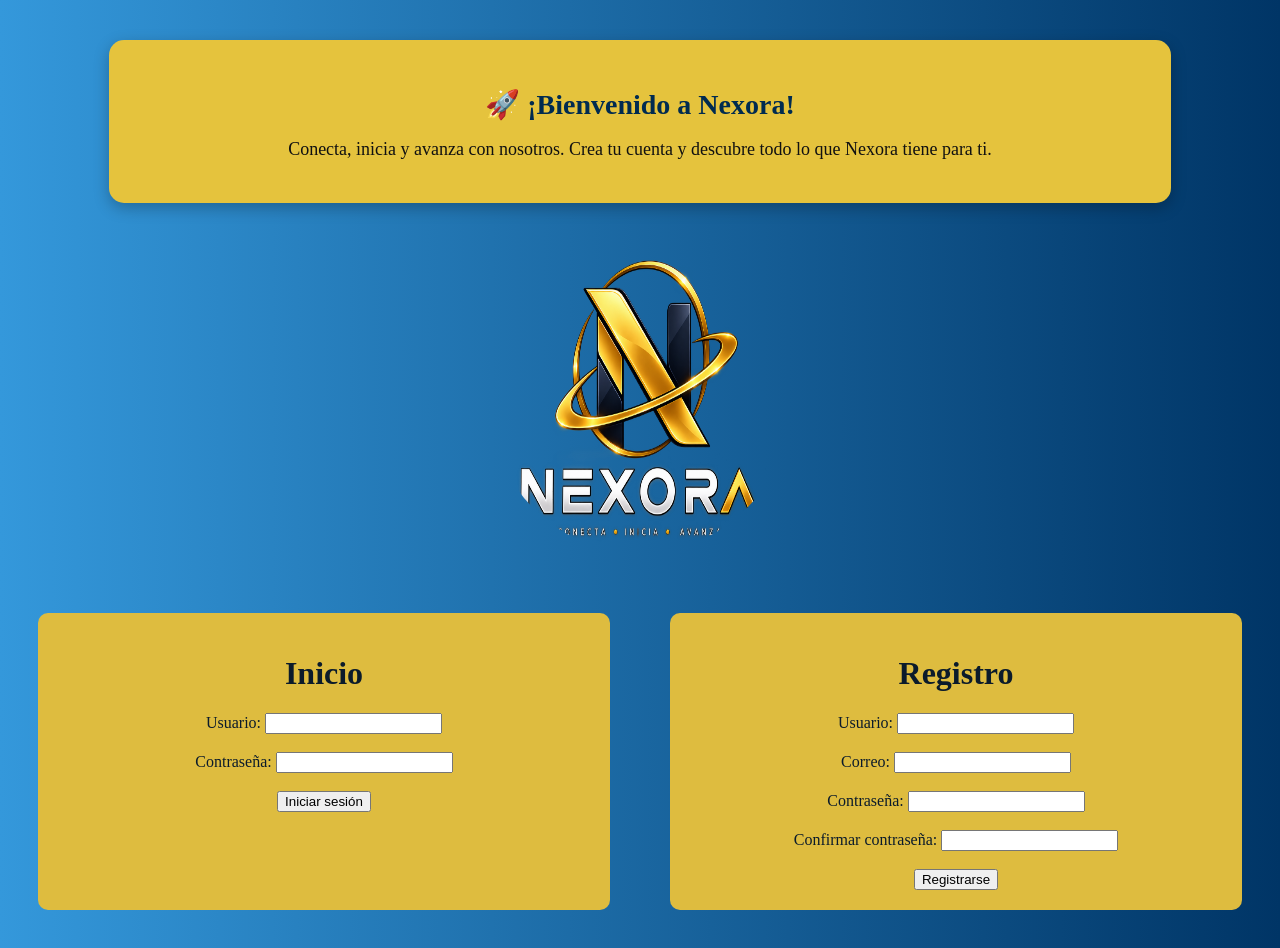
<file: index.html>
<!DOCTYPE html>

<html lang="en">

<head>

    <meta charset="UTF-8">

    <meta name="viewport" content="width=device-width, initial-scale=1.0">

    <title>Inicio de sesión</title>

    <link rel="stylesheet" href="estilo.css">

</head>

<body>
<div class="anuncio">
    <h2>🚀 ¡Bienvenido a Nexora!</h2>

    <p>
        Conecta, inicia y avanza con nosotros.
        Crea tu cuenta y descubre todo lo que Nexora tiene para ti.
    </p>


</div>
    <div class="logo">

        <img src="img/ChatGPT Image 26 ago 2026, 12_27_02 p.m..png"
             alt="Logo"
             width="100"
             id="logo">

    </div>


    <div class="padre">

        <div class="hijo">

            <center>

                <h1>Inicio</h1>

            </center>


            <center>

                <form onsubmit="iniciarSesion(event)">

                    <label for="username">Usuario:</label>

                    <input
                        type="text"
                        id="username"
                        name="username"
                        required
                    >

                    <br><br>


                    <label for="password">Contraseña:</label>

                    <input
                        type="password"
                        id="password"
                        name="password"
                        required
                    >

                    <br><br>


                    <input
                        type="submit"
                        value="Iniciar sesión"
                    >

                </form>

            </center>

        </div>




        <div class="hijo2">

            <center>

                <h1>Registro</h1>


                <label>Usuario:</label>

                <input
                    type="text"
                    id="usuarioRegistro"
                >

                <br><br>


                <label>Correo:</label>

                <input
                    type="email"
                    id="correoRegistro"
                >

                <br><br>


                <label>Contraseña:</label>

                <input
                    type="password"
                    id="contrasenaRegistro"
                >

                <br><br>


                <label>Confirmar contraseña:</label>

                <input
                    type="password"
                    id="confirmarRegistro"
                >

                <br><br>


                <button onclick="registrar()">

                    Registrarse

                </button>


            </center>

        </div>

    </div>



    <script>

        function registrar() {

            let usuario = document.getElementById("usuarioRegistro").value;

            let correo = document.getElementById("correoRegistro").value;

            let contrasena = document.getElementById("contrasenaRegistro").value;

            let confirmar = document.getElementById("confirmarRegistro").value;

            if (
                usuario == "" ||
                correo == "" ||
                contrasena == "" ||
                confirmar == ""
            ) {

                alert("Debe llenar todos los campos");

                return;

            }

            if (contrasena != confirmar) {

                alert("Las contraseñas no coinciden");

                return;

            }

            let usuarios = JSON.parse(localStorage.getItem("usuarios")) || [];

            let usuarioExiste = usuarios.find(function(user) {

                return user.usuario == usuario;

            });


            if (usuarioExiste) {

                alert("Ese usuario ya existe");

                return;

            }

            let nuevoUsuario = {

                usuario: usuario,

                correo: correo,

                contrasena: contrasena

            };


            usuarios.push(nuevoUsuario);


            localStorage.setItem("usuarios", JSON.stringify(usuarios));


            alert("Usuario registrado correctamente");

            document.getElementById("usuarioRegistro").value = "";

            document.getElementById("correoRegistro").value = "";

            document.getElementById("contrasenaRegistro").value = "";

            document.getElementById("confirmarRegistro").value = "";

        }



        function iniciarSesion(event) {

            event.preventDefault();


            let usuario = document.getElementById("username").value;

            let contrasena = document.getElementById("password").value;


            let usuarios = JSON.parse(localStorage.getItem("usuarios")) || [];

            let usuarioEncontrado = usuarios.find(function(user) {

                return user.usuario == usuario &&
                       user.contrasena == contrasena;

            });


            if (usuarioEncontrado) {

                alert("Inicio de sesión correcto");

                window.location.href = "index4.html"; 

                } else {

                alert("Usuario o contraseña incorrectos");

            }


        }

    </script>




</body>

</html>
</file>
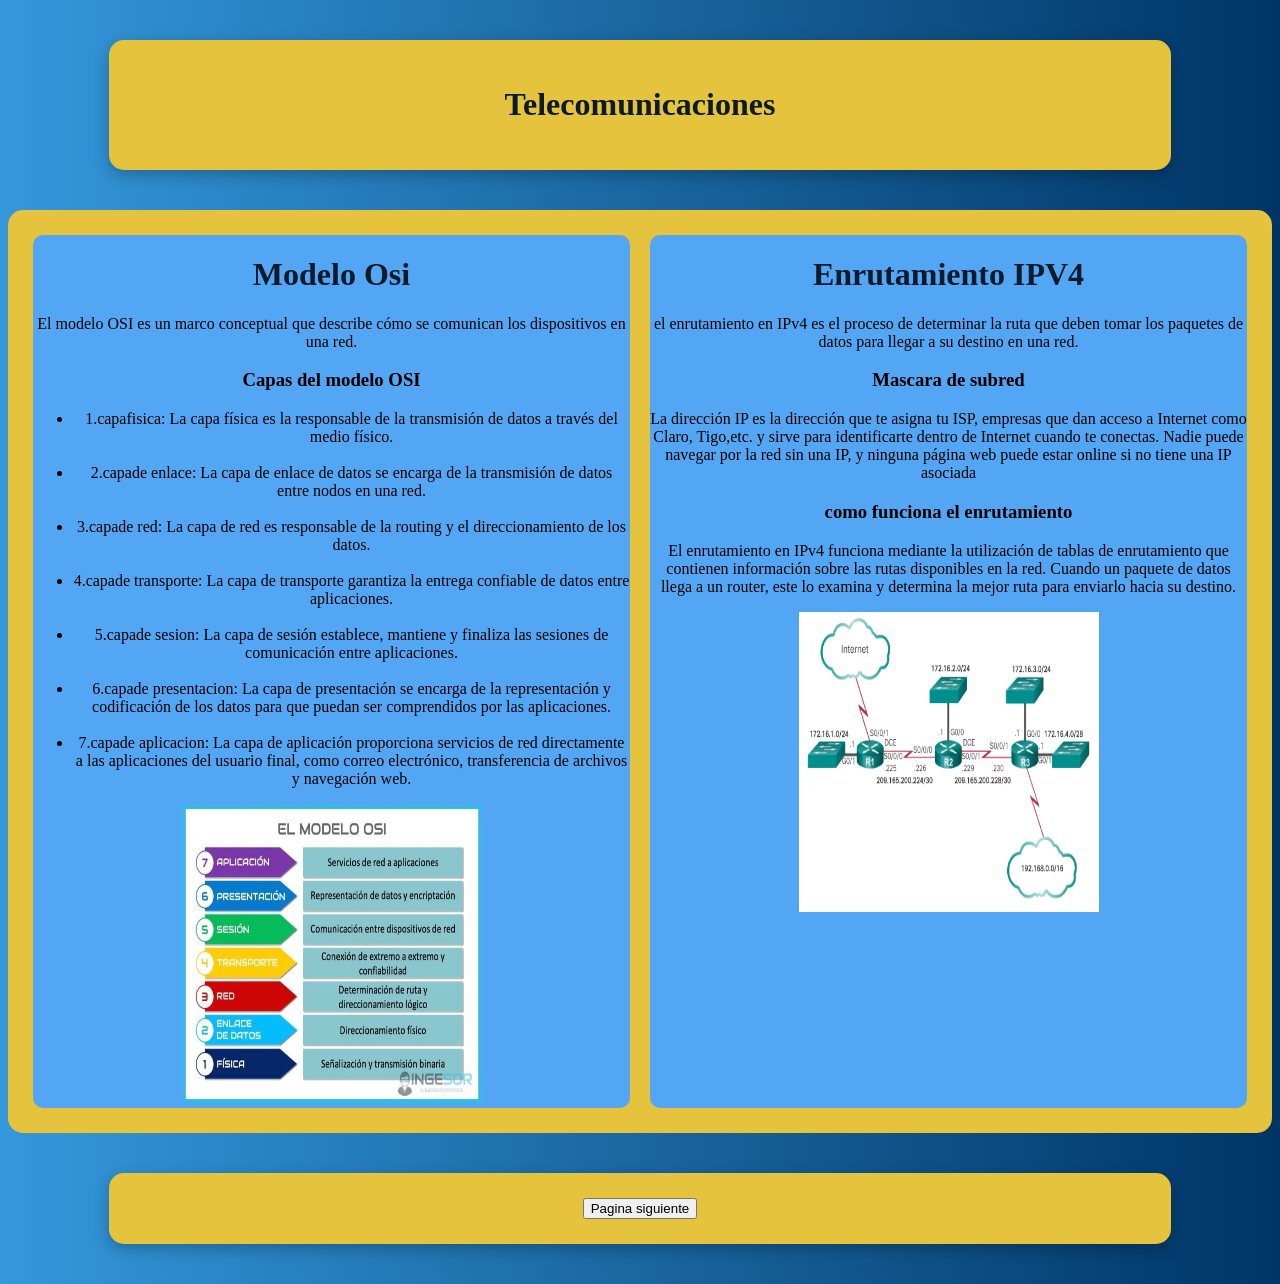
<file: index3.html>
<!DOCTYPE html>
<html lang="en">

<head>
    <meta charset="UTF-8">
    <meta name="viewport" content="width=device-width, initial-scale=1.0">
    <title>Document</title>
    <link rel="stylesheet" href="estilo.css">
    <script src="java.js"></script>
</head>

<body>
    <div class="anuncio">

        <h1>Telecomunicaciones</h1>
    </div>

    <div class="contexto">

        <div class="contexto1">
            <h1>Modelo Osi</h1>
            <p>El modelo OSI es un marco conceptual que describe cómo se comunican los dispositivos en una red.</p>
            <h3>Capas del modelo OSI</h3>
            <ul>
                <li>1.capafisica: La capa física es la responsable de la transmisión de datos a través del medio físico.</li>
                <br>
                <li>2.capade enlace: La capa de enlace de datos se encarga de la transmisión de datos entre nodos en una red.</li>
                <br>
                <li>3.capade red: La capa de red es responsable de la routing y el direccionamiento de los datos.</li>
                <br>
                <li>4.capade transporte: La capa de transporte garantiza la entrega confiable de datos entre aplicaciones.</li>
                <br>
                <li>5.capade sesion: La capa de sesión establece, mantiene y finaliza las sesiones de comunicación entre aplicaciones.</li>
                <br>
                <li>6.capade presentacion: La capa de presentación se encarga de la representación y codificación de los datos para que puedan ser comprendidos por las aplicaciones.</li>
                <br>
                <li>7.capade aplicacion: La capa de aplicación proporciona servicios de red directamente a las aplicaciones del usuario final, como correo electrónico, transferencia de archivos y navegación web.</li>
            </ul>
            <img src="img/osi.jpg" alt="imagen" width="300px" height="300px">
        </div>

        <div class="contexto2">
            <h1>Enrutamiento IPV4</h1>
            <p>el enrutamiento en IPv4 es el proceso de determinar la ruta que deben tomar los paquetes de datos para llegar a su destino en una red.</p>
            <h3>Mascara de subred</h3>
            <p>La dirección IP es la dirección que te asigna tu ISP, empresas que dan acceso a Internet como Claro, Tigo,etc. y sirve para identificarte dentro de Internet cuando te conectas. Nadie puede navegar por la red sin una IP, y ninguna página web puede estar online si no tiene una IP asociada</p>
            <h3>como funciona el enrutamiento</h3>
            <p>El enrutamiento en IPv4 funciona mediante la utilización de tablas de enrutamiento que contienen información sobre las rutas disponibles en la red. Cuando un paquete de datos llega a un router, este lo examina y determina la mejor ruta para enviarlo hacia su destino.</p>
        <img src="img/images.png" alt="imagen" width="300px" height="300px">
    </div>
        
    </div>





     <div class="contenido">

        
        
        <button onclick="paginaSiguiente()">
            Pagina siguiente
        </button>

    </div>

    <script>

        function paginaSiguiente() {

            window.location.href = "index5.html";

        }

    </script>
</body>

</html>
</file>
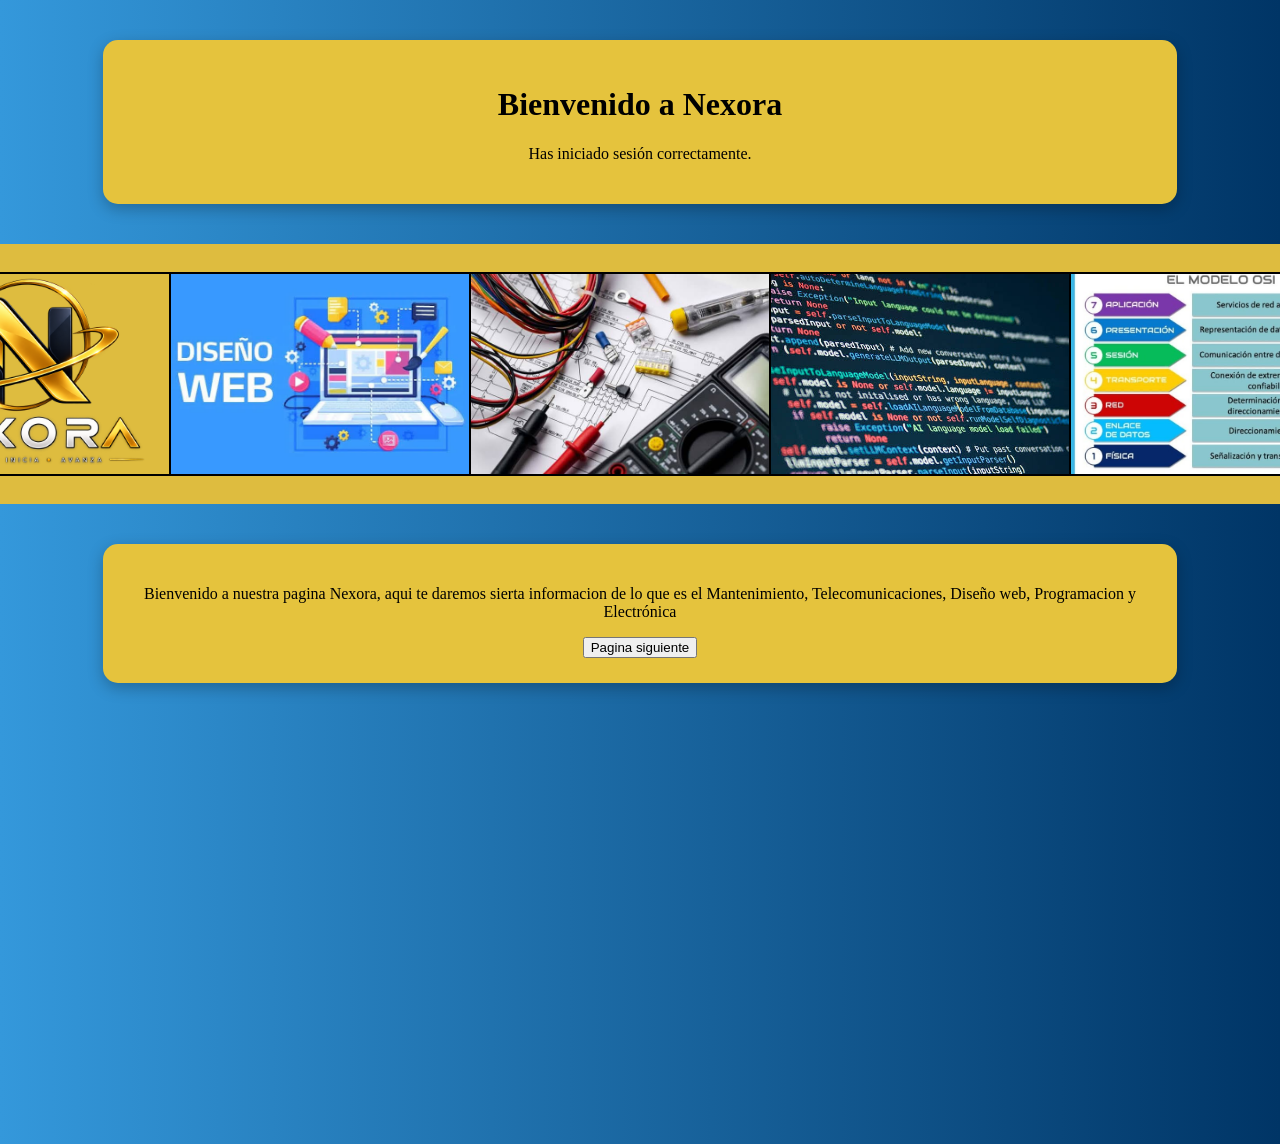
<file: index4.html>
<!DOCTYPE html>
<html lang="en">
  <head>
    <meta charset="UTF-8" />
    <meta http-equiv="X-UA-Compatible" content="IE=edge" />
    <meta name="viewport" content="width=device-width, initial-scale=1.0" />
    <title>Carrusel Automatico</title>
    <link rel="stylesheet" href="estilo2.css" />
  </head>
  <body>
    <div class="anuncio">

        <h1>Bienvenido a Nexora</h1>

        <p>
            Has iniciado sesión correctamente.
        </p>

    </div>
    <div class="carrusel">
      <div class="carrusel-items">
        <div class="carrusel-item">
          <img src="img/ChatGPT Image 26 ago 2026, 12_27_02 p.m..png" alt="" />
        </div>
        <div class="carrusel-item">
          <img src="img/images (1).jpg" alt="" />
        </div>
        <div class="carrusel-item">
          <img src="img/images (2).jpg" alt="" />
        </div>
        <div class="carrusel-item">
          <img src="img/images.jpg" alt="" />
        </div>
        <div class="carrusel-item">
          <img src="img/osi.jpg" alt="" />
        </div>
        <div class="carrusel-item">
          <img src="img/images (3).jpg" alt="" />
        </div>
        <div class="carrusel-item">
          <img src="img/images (4).jpg" alt="" />
        </div>
        <div class="carrusel-item">
          <img src="img/images (5).jpg" alt="" />
        </div>
        <div class="carrusel-item">
          <img src="img/images (6).jpg" alt="" />
        </div>
        <div class="carrusel-item">
          <img src="img/man.png" alt="" />
        </div>
        <div class="carrusel-item">
          <img src="img/images (7).jpg" alt="" />
        </div>
        <div class="carrusel-item">
          <img src="img/images (8).jpg" alt="" />
        </div>
      </div>
      <div class="anuncio">
        <p>
            Bienvenido a nuestra pagina Nexora, aqui te daremos sierta informacion de lo que es el 
            Mantenimiento, Telecomunicaciones, Diseño web, Programacion y Electrónica
        </p>

        <div class="contenido">
        <button onclick="paginaSiguiente()">
            Pagina siguiente
        </button>

    </div>
    </div>
    <script>

        function paginaSiguiente() {

            window.location.href = "index2.html";

        }
                   
    </script>
    </div>
    <script src="java2.js"></script>
  </body>
</html>
</file>
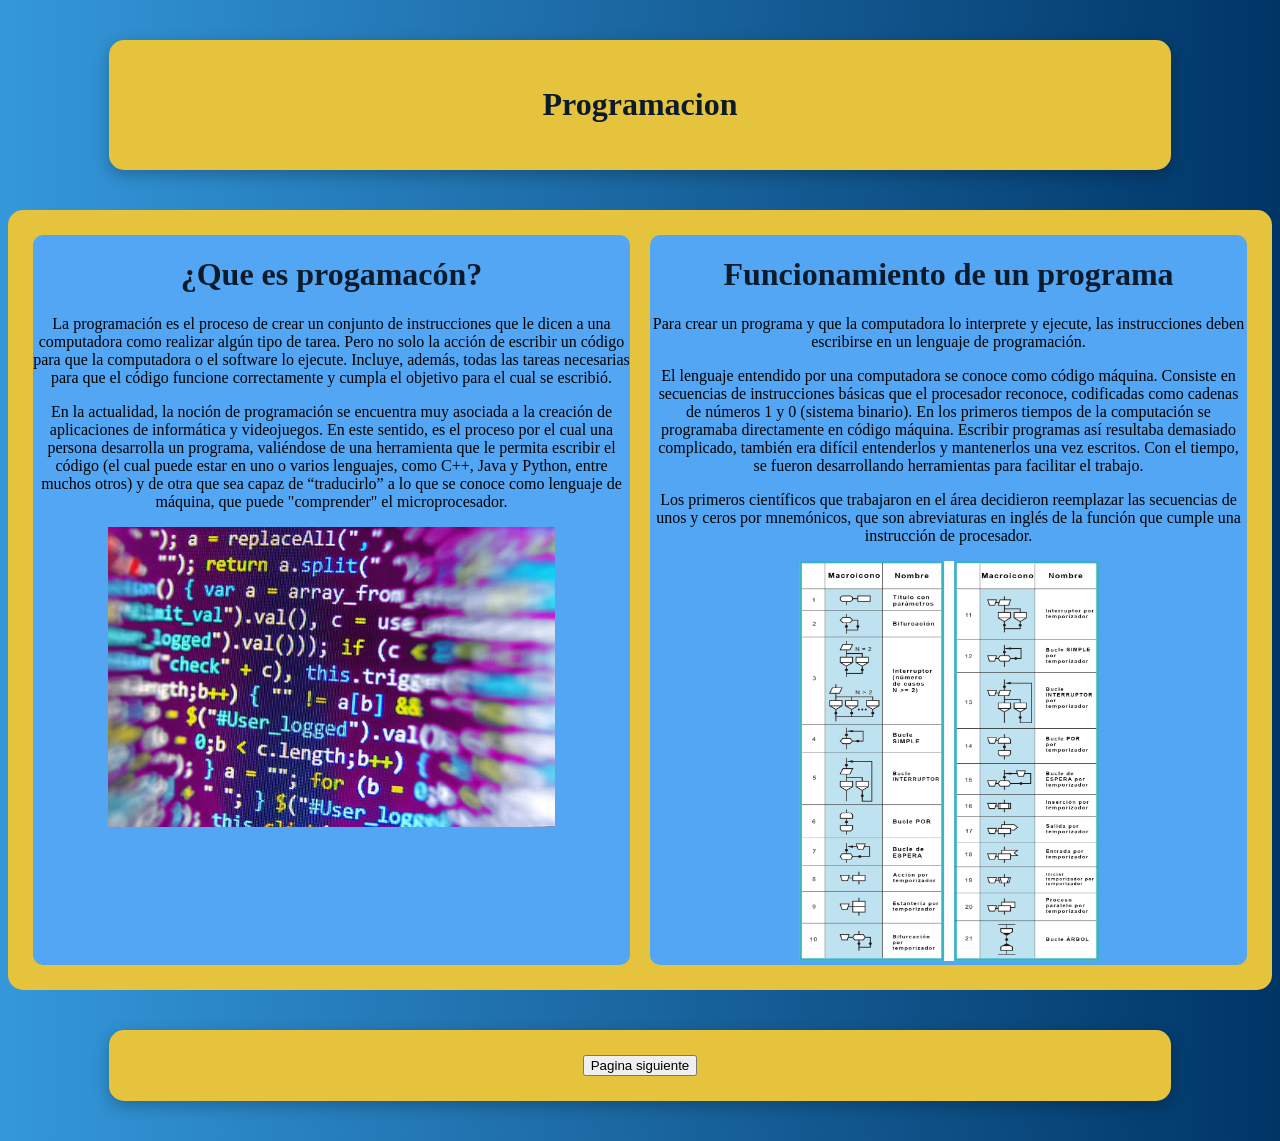
<file: index6.html>
<!DOCTYPE html>
<html lang="en">
<head>
    <meta charset="UTF-8">
    <meta name="viewport" content="width=device-width, initial-scale=1.0">
    <title>Document</title>
    <link rel="stylesheet" href="estilo.css">
</head>
<body>
    <!DOCTYPE html>
<html lang="en">

<head>
    <meta charset="UTF-8">
    <meta name="viewport" content="width=device-width, initial-scale=1.0">
    <title>Document</title>
    <link rel="stylesheet" href="estilo.css">
    <script src="java.js"></script>
</head>

<body>
    <div class="anuncio">

        <h1>Programacion</h1>
    </div>

    <div class="contexto">

        <div class="contexto1">
            <h1>¿Que es progamacón?</h1>
            <p>La programación es el proceso de crear un conjunto de instrucciones que le dicen a una computadora como realizar algún tipo de tarea. Pero no solo la acción de escribir un código para que la computadora o el software lo ejecute. Incluye, además, todas las tareas necesarias para que el código funcione correctamente y cumpla el objetivo para el cual se escribió.</p>
            <p>En la actualidad, la noción de programación se encuentra muy asociada a la creación de aplicaciones de informática y videojuegos. En este sentido, es el proceso por el cual una persona desarrolla un programa, valiéndose de una herramienta que le permita escribir el código (el cual puede estar en uno o varios lenguajes, como C++, Java y Python, entre muchos otros) y de otra que sea capaz de “traducirlo” a lo que se conoce como lenguaje de máquina, que puede "comprender" el microprocesador.</p>
            <img src="img/images (9).jpg" alt="" height="300px">
        </div>

        <div class="contexto2">
            <h1>Funcionamiento de un programa</h1>
            <p>Para crear un programa y que la computadora lo interprete y ejecute, las instrucciones deben escribirse en un lenguaje de programación.</p>
            <p>El lenguaje entendido por una computadora se conoce como código máquina. Consiste en secuencias de instrucciones básicas que el procesador reconoce, codificadas como cadenas de números 1 y 0 (sistema binario). En los primeros tiempos de la computación se programaba directamente en código máquina. Escribir programas así resultaba demasiado complicado, también era difícil entenderlos y mantenerlos una vez escritos. Con el tiempo, se fueron desarrollando herramientas para facilitar el trabajo.</p>
            <p>Los primeros científicos que trabajaron en el área decidieron reemplazar las secuencias de unos y ceros por mnemónicos, que son abreviaturas en inglés de la función que cumple una instrucción de procesador.</p>
            <img src="img/Macro_iconos_del_Lenguaje_de_Programacion_Visual_DRAKON.png" alt="" width="300px" height="400px">
    </div>
        
    </div>





     <div class="contenido">

        
        
        <button onclick="paginaSiguiente()">
            Pagina siguiente
        </button>

    </div>

    <script>

        function paginaSiguiente() {

            window.location.href = "index7.html";

        }

    </script>
</body>

</html>
</body>
</html>
</file>
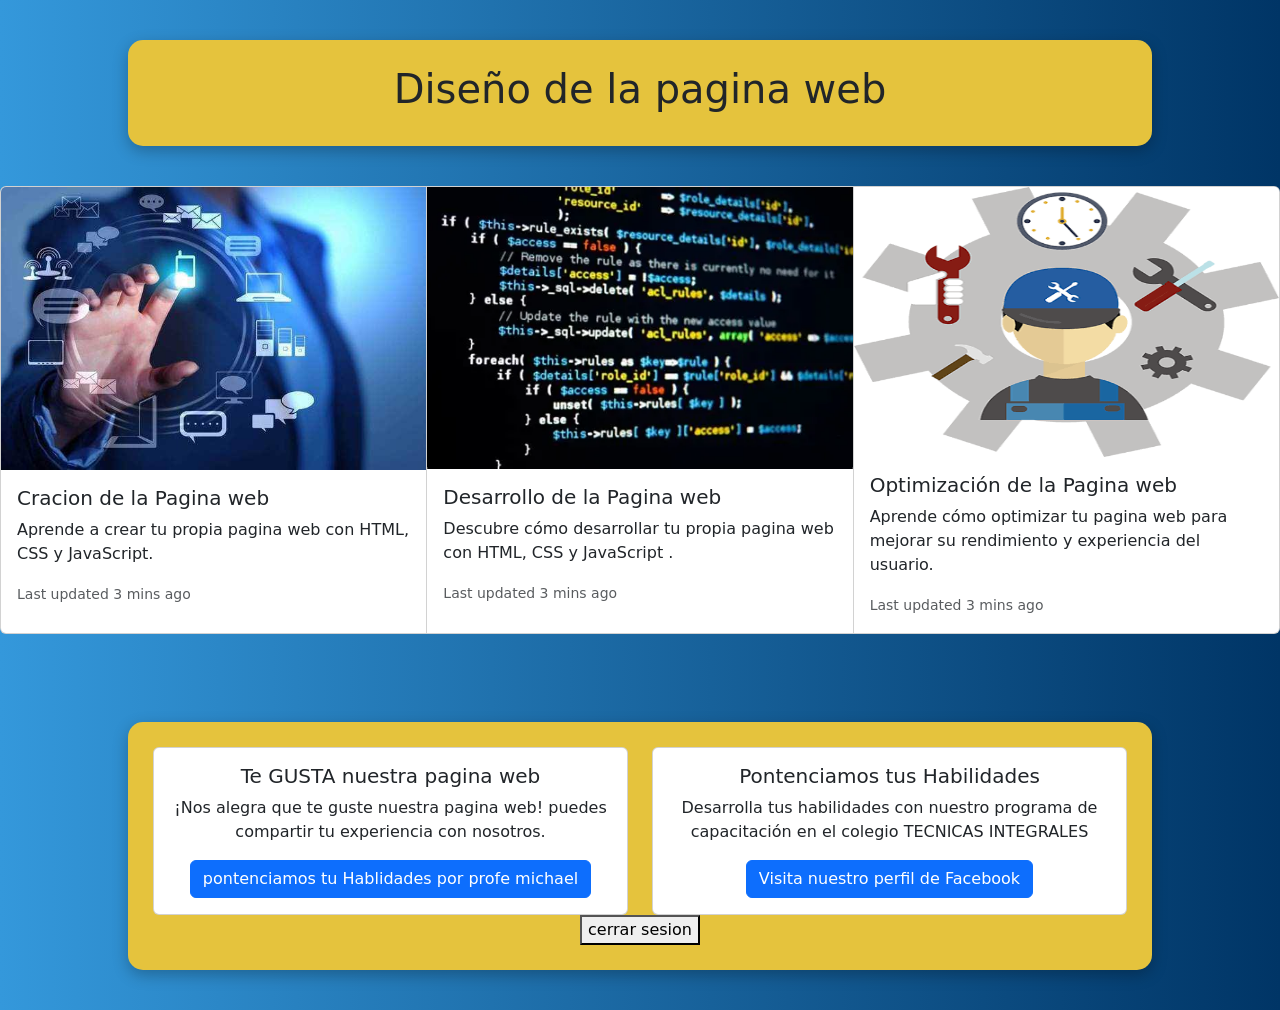
<file: index7.html>
<!DOCTYPE html>
<html lang="en">
<head>
    <meta charset="UTF-8">
    <meta name="viewport" content="width=device-width, initial-scale=1.0">
    <title>Diseño Web</title>
    <link rel="stylesheet" href="estilo7.css">
    <script src="java.js"></script>
    <link href="https://cdn.jsdelivr.net/npm/bootstrap@5.3.8/dist/css/bootstrap.min.css" rel="stylesheet" integrity="sha384-sRIl4kxILFvY47J16cr9ZwB07vP4J8+LH7qKQnuqkuIAvNWLzeN8tE5YBujZqJLB" crossorigin="anonymous">
</head>
 <div class="anuncio">

        <h1>Diseño de la pagina web</h1>
    </div>



<div class="card-group">
  <div class="card">
    <img src="img/images (8).jpg" class="card-img-top" alt="...">
    <div class="card-body">
      <h5 class="card-title">Cracion de la Pagina web</h5>
      <p class="card-text">Aprende a crear tu propia pagina web con HTML, CSS y JavaScript.</p>
      <p class="card-text"><small class="text-body-secondary">Last updated 3 mins ago</small></p>
    </div>
  </div>
  <div class="card">
    <img src="img/cod.webp" class="card-img-top" alt="...">
    <div class="card-body">
      <h5 class="card-title">Desarrollo de la Pagina web</h5>
      <p class="card-text">Descubre cómo desarrollar tu propia pagina web con HTML, CSS y JavaScript  .</p>
      <p class="card-text"><small class="text-body-secondary">Last updated 3 mins ago</small></p>
    </div>
  </div>
  <div class="card">
    <img src="img/man.png" class="card-img-top" alt="..." width="50PX" height="270PX">
    <div class="card-body">
      <h5 class="card-title">Optimización de la Pagina web</h5>
      <p class="card-text">Aprende cómo optimizar tu pagina web para mejorar su rendimiento y experiencia del usuario.</p>
      <p class="card-text"><small class="text-body-secondary">Last updated 3 mins ago</small></p>
    </div>
  </div>
</div>
<br>
<br>
<div class="contenido"> 
<div class="row">
  <div class="col-sm-6 mb-3 mb-sm-0">
    <div class="card">
      <div class="card-body">
        <h5 class="card-title">Te GUSTA nuestra pagina web </h5>
        <p class="card-text">¡Nos alegra que te guste nuestra pagina web! puedes compartir tu experiencia con nosotros.</p>
        <a href="#" class="btn btn-primary"> pontenciamos tu Hablidades por profe michael</a>
      </div>
    </div>
  </div>
  <div class="col-sm-6">
    <div class="card">
      <div class="card-body">
        <h5 class="card-title">Pontenciamos tus Habilidades </h5>
          <p class="card-text">Desarrolla tus habilidades con nuestro programa de capacitación  en el colegio TECNICAS INTEGRALES</p>
        <a href="https://www.facebook.com/liceotecnicasintegrales/?locale=es_LA" class="btn btn-primary" target="_blank">Visita nuestro perfil de Facebook</a>
      </div>
    </div>
  </div>
</div>


   <button onclick="cerrarsesion()">
            cerrar sesion
        </button>

    </div>
    <script>
        function cerrarsesion() {

            window.location.href = "index.html";

        }
    </script>
</body>
</html>
</file>
<file: estilo.css>
body{
    background: linear-gradient(to right,#3498db,#003566);
    font-family:georgia, serif;
}
h1{
    color: #0B1B2B;
}
.hijo{
    background-color: #DEBC3F;
    margin: 30px;
    margin-top: 50px;
    border-radius: 10px;
    padding: 20px;
    width: 50%;
}
.padre{
    color: #0B1B2B;
    display: flex;
}

#logo{
    width: 300px;
    height: 300px;
    border-radius: 50%;
    padding: 10px;
    display: block;
    margin: auto;
}
.hijo2{
    background-color: #DEBC3F;
    margin: 30px;
    margin-top: 50px;
    border-radius: 10px;
    padding: 20px;
    width: 50%;
}

.anuncio {
    width: 80%;
    margin: 40px auto;
    padding: 25px;
    background-color: #e5c33d;
    border-radius: 15px;
    text-align: center;
    box-shadow: 0 5px 15px rgba(0, 0, 0, 0.25);
}

.anuncio h2 {
    color: #002b50;
    font-size: 28px;
    margin-bottom: 10px;
}

.anuncio p {
    color: #111;
    font-size: 18px;
}



.anuncio button:hover {
    background-color: #005b8f;
}

.contenido{
    width: 80%;
    margin: 40px auto;
    padding: 25px;
    background-color: #e5c33d;
    border-radius: 15px;
    text-align: center;
    box-shadow: 0 5px 15px rgba(0, 0, 0, 0.25);
}

.contexto{
    display: flex;
    margin: 40px auto;
    padding: 25px;
    background-color: #e5c33d;
    border-radius: 15px;
    text-align: center;
    gap: 20px;
}

.contexto1{
    background: #53a6f3;
    width: 50%;
    border-radius: 10px;
}
.contexto2{
    background: #53a6f3;
    width: 50%;
    border-radius: 10px;
}
</file>
<file: estilo2.css>
body {
    margin: 0;
    background: linear-gradient(to right, #3498db, #003566);
    font-family: georgia, serif;
}

.anuncio {
    width: 80%;
    margin: 40px auto;
    padding: 25px;
    background-color: #e5c33d;
    border-radius: 15px;
    text-align: center;
    box-shadow: 0 5px 15px rgba(0, 0, 0, 0.25);
}

.carrusel {
    height: 100vh;
    align-items: center;
}

.carrusel-items {
    display: flex;
    overflow-x: hidden;
    overflow-y: hidden;
    padding: 30px 0px;
    background-color: #DEBC3F;
}

.carrusel-item {
    min-width: 300px;
    max-width: 300px;
    height: 200px;
    outline: 2px solid black;
    cursor: pointer;
}

.carrusel-item img {
    width: 100%;
    height: 100%;
    object-fit: cover;
}

.carrusel-item:hover {
    transform: scale(1.2);
}
</file>
<file: estilo7.css>
body{
    background: linear-gradient(to right,#3498db,#003566);
    font-family:georgia, serif;
}
.anuncio {
    width: 80%;
    margin: 40px auto;
    padding: 25px;
    background-color: #e5c33d;
    border-radius: 15px;
    text-align: center;
    box-shadow: 0 5px 15px rgba(0, 0, 0, 0.25);
}
.contenido {
    width: 80%;
    margin: 40px auto;
    padding: 25px;
    background-color: #e5c33d;
    border-radius: 15px;
    text-align: center;
    box-shadow: 0 5px 15px rgba(0, 0, 0, 0.25);
}
</file>
